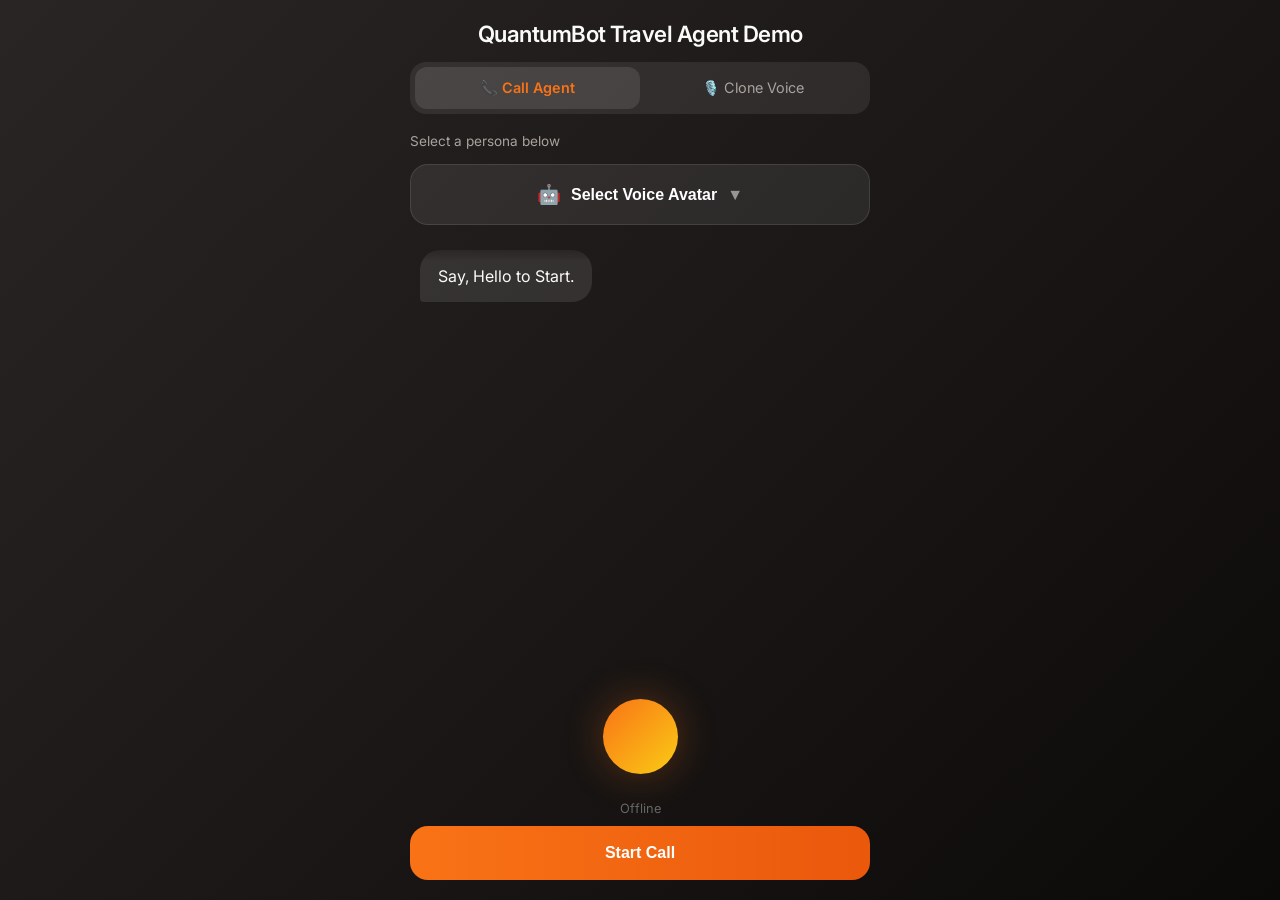
<file: frontend/index.html>
<!DOCTYPE html>
<html lang="en">
  <head>
    <meta charset="UTF-8" />
    <meta name="viewport" content="width=device-width, initial-scale=1.0" />
    <title>QuantumBot | AI Voice POC</title>
    <link
      href="https://fonts.googleapis.com/css2?family=Inter:wght@300;400;600&display=swap"
      rel="stylesheet"
    />
    <link href="assets/css/style.css" rel="stylesheet" />
  </head>
  <body>
    <div class="main-layout">
      <header>
        <h1>QuantumBot Travel Agent Demo</h1>
      </header>

      <div class="tabs">
        <div class="tab active" onclick="switchView('call')">📞 Call Agent</div>
        <div class="tab" onclick="switchView('clone')">🎙️ Clone Voice</div>
      </div>

      <div class="subtitle">Select a persona below</div>
      <div id="view-call" class="view active">
        <button
          onclick="openModal()"
          class="btn"
          style="
            margin-bottom: 15px;
            display: flex;
            align-items: center;
            justify-content: center;
            gap: 10px;
          "
        >
          <span id="currentAvatar" style="font-size: 1.2rem">🤖</span>
          <span id="currentVoiceName">Select Voice Avatar</span>
          <span style="opacity: 0.5">▼</span>
        </button>

        <div class="chat-container" id="chat-container">
          <div class="message agent-msg">Say, Hello to Start.</div>
        </div>

        <div class="vis-wrapper" id="vis-wrapper">
          <div class="orb"></div>
        </div>

        <div
          style="
            margin-top: auto;
            display: flex;
            flex-direction: column;
            gap: 10px;
          "
        >
          <div
            id="status-msg"
            style="text-align: center; font-size: 0.8rem; color: #666"
          >
            Offline
          </div>
          <button id="startBtn" class="btn btn-primary">Start Call</button>
          <button
            id="stopBtn"
            class="btn"
            style="background: #ef4444; display: none"
          >
            End Call
          </button>
        </div>
      </div>

      <div id="view-clone" class="view">
        <div class="clone-box">
          <h3 class="clone-title">New Voice</h3>

          <label class="input-label">Voice Name</label>
          <input type="text" id="cloneName" placeholder="e.g. Sales Rep John" />

          <label class="input-label">Record Sample (Min 10s & Max 30s)</label>

          <button
            id="recordBtn"
            class="btn btn-record"
            onclick="toggleRecording()"
          >
            🔴 Tap to Record
          </button>

          <p id="recTimer" class="status-text" style="height: 15px"></p>

          <div id="previewContainer" style="display: none; margin-top: 10px">
            <label class="input-label" style="margin-top: 0">Preview:</label>
            <audio
              id="audioPreview"
              controls
              style="width: 100%; margin-bottom: 10px"
            ></audio>
          </div>

          <p class="divider">- OR -</p>

          <label class="input-label">Upload File</label>
          <input
            type="file"
            id="cloneFile"
            class="file-input"
            onchange="handleFileUpload(this)"
          />

          <button
            onclick="submitClone()"
            class="btn btn-primary"
            style="margin-top: 20px"
          >
            ⚡ Create & Select
          </button>
          <p id="cloneStatus" class="status-text"></p>
        </div>
      </div>
    </div>

    <div id="voiceModal" class="modal-overlay">
      <div class="modal-box">
        <h3 style="margin: 0 0 15px 0; color: white">Select Persona</h3>
        <div class="avatar-grid" id="avatarGrid">
          <p style="color: #666; font-size: 0.8rem">Loading voices...</p>
        </div>
        <button onclick="closeModal()" class="btn btn-primary">Done</button>
      </div>
    </div>
    <script src="assets/js/main.js"></script>
  </body>
</html>
</file>
<file: frontend/assets/css/style.css>
:root {
  --primary: #f97316;
  --bg-dark: #1c1917;
  --surface: rgba(255, 255, 255, 0.08);
  --neon-cyan: #06b6d4;
  --neon-pink: #ec4899;
  --neon-purple: #a855f7;
}

body {
  font-family: "Inter", sans-serif;
  background: linear-gradient(135deg, #292524 0%, #0c0a09 100%);
  color: #fafaf9;
  margin: 0;

  /* FIX 1: Use Dynamic Viewport Height */
  height: 100vh;
  height: 100dvh;

  display: flex;
  flex-direction: column;
  align-items: center;
  overflow: hidden;
  overscroll-behavior: none;
}

/* --- MAIN LAYOUT --- */
.main-layout {
  display: flex;
  flex-direction: column;
  width: 100%;
  max-width: 500px;
  height: 100%;

  /* FIX 2: Add Safe Area Padding for iPhone */
  padding: 20px;
  padding-bottom: calc(20px + env(safe-area-inset-bottom));

  box-sizing: border-box;
  gap: 15px;
  margin: 0 auto;
}

header {
  text-align: center;
  flex-shrink: 0;
}
h1 {
  margin: 0;
  font-weight: 600;
  font-size: 1.4rem;
  letter-spacing: -0.5px;
}
.subtitle {
  color: #a8a29e;
  font-size: 0.85rem;
  margin-top: 4px;
}

/* TABS */
.tabs {
  display: flex;
  background: var(--surface);
  padding: 5px;
  border-radius: 16px;
  flex-shrink: 0;
}
.tab {
  flex: 1;
  padding: 12px;
  text-align: center;
  cursor: pointer;
  border-radius: 12px;
  font-size: 0.9rem;
  color: #a8a29e;
  transition: 0.3s;
  -webkit-tap-highlight-color: transparent;
  user-select: none;
}
.tab.active {
  background: rgba(255, 255, 255, 0.1);
  color: var(--primary);
  font-weight: 600;
}

.view {
  display: none;
  flex-direction: column;
  flex: 1;
  overflow: hidden;
  position: relative;
}
.view.active {
  display: flex;
}

/* CHAT AREA */
.chat-container {
  flex-grow: 1;
  overflow-y: auto;
  padding: 10px;
  display: flex;
  flex-direction: column;
  gap: 12px;
  mask-image: linear-gradient(
    to bottom,
    transparent,
    black 5%,
    black 95%,
    transparent
  );
  -webkit-mask-image: linear-gradient(
    to bottom,
    transparent,
    black 5%,
    black 95%,
    transparent
  );
}
.message {
  max-width: 85%;
  padding: 14px 18px;
  border-radius: 20px;
  font-size: 1rem;
  line-height: 1.5;
}
.agent-msg {
  align-self: flex-start;
  background: rgba(255, 255, 255, 0.1);
  border-bottom-left-radius: 4px;
}
.user-msg {
  align-self: flex-end;
  background: rgba(249, 115, 22, 0.2);
  border: 1px solid rgba(249, 115, 22, 0.3);
  border-bottom-right-radius: 4px;
}
.system-msg {
  align-self: center;
  font-size: 0.75rem;
  color: #57534e;
  margin: 5px 0;
}

/* VISUALIZER */
.vis-wrapper {
  display: flex;
  justify-content: center;
  align-items: center;
  min-height: 130px;
  flex-shrink: 0;
}
.orb {
  width: 75px;
  height: 75px;
  border-radius: 50%;
  background: linear-gradient(135deg, var(--primary), #facc15);
  box-shadow: 0 0 40px rgba(249, 115, 22, 0.3);
  transition: 0.3s;
}
.vis-wrapper.speaking .orb {
  transform: scale(1.25);
  box-shadow: 0 0 70px rgba(249, 115, 22, 0.6);
}

/* --- CONTROLS (FIXED FOR SAFARI) --- */
.controls-wrapper {
  margin-top: auto;
  display: flex;
  flex-direction: column;
  gap: 12px;
  flex-shrink: 0;

  /* FIX 3: Force extra padding at bottom so buttons lift up */
  padding-bottom: 20px;
}
#status-msg {
  text-align: center;
  font-size: 0.8rem;
  color: #666;
}

.btn {
  width: 100%;
  padding: 18px;
  border-radius: 18px;
  border: none;
  cursor: pointer;
  font-size: 1rem;
  font-weight: 600;
  transition: 0.2s;
  background: var(--surface);
  color: white;
  border: 1px solid rgba(255, 255, 255, 0.1);
  -webkit-tap-highlight-color: transparent;
  touch-action: manipulation;
}
.btn-voice-trigger {
  margin-bottom: 15px;
  display: flex;
  align-items: center;
  justify-content: center;
  gap: 10px;
}
.btn-primary {
  background: linear-gradient(90deg, var(--primary), #ea580c);
  border: none;
}
.btn-danger {
  background: #ef4444;
}
.btn-record {
  background: #d97706;
  border: none;
}
.btn:active {
  transform: scale(0.97);
}

/* CLONE VIEW */
.clone-box {
  background: rgba(255, 255, 255, 0.03);
  padding: 25px;
  border-radius: 20px;
  flex: 1;
  display: flex;
  flex-direction: column;
  overflow-y: auto;
  /* Fix for scrolling behind bottom bar */
  padding-bottom: calc(20px + env(safe-area-inset-bottom));
}
.clone-title {
  margin-top: 0;
  text-align: center;
  color: var(--primary);
}
.input-label {
  font-size: 0.85rem;
  color: #aaa;
  margin-top: 15px;
  display: block;
  margin-bottom: 8px;
}
.divider {
  text-align: center;
  margin: 20px 0;
  opacity: 0.5;
  font-size: 0.8rem;
}
.status-text {
  text-align: center;
  font-size: 0.85rem;
  color: #a8a29e;
  margin-top: 5px;
  transition: all 0.3s ease;
}

input[type="text"] {
  width: 100%;
  background: rgba(0, 0, 0, 0.3);
  border: 1px solid #444;
  color: white;
  padding: 16px;
  border-radius: 14px;
  box-sizing: border-box;
  font-size: 16px;
}
.file-input {
  width: 100%;
  font-size: 0.95rem;
  padding: 10px 0;
}

/* MODAL */
.modal-overlay {
  position: fixed;
  top: 0;
  left: 0;
  width: 100%;
  height: 100%;
  background: rgba(0, 0, 0, 0.85);
  backdrop-filter: blur(10px);
  display: none;
  justify-content: center;
  align-items: center;
  z-index: 1000;
  opacity: 0;
  transition: opacity 0.3s ease;
}
.modal-overlay.open {
  display: flex;
  opacity: 1;
}
.modal-box {
  background: #1c1917;
  border: 1px solid rgba(255, 255, 255, 0.1);
  padding: 30px;
  border-radius: 32px;
  width: 90%;
  max-width: 400px;
  text-align: center;
  transform: scale(0.95);
  transition: transform 0.3s ease;
  max-height: 85vh;
  display: flex;
  flex-direction: column;
}
.modal-overlay.open .modal-box {
  transform: scale(1);
}
.modal-title {
  margin: 0 0 20px 0;
  color: white;
  flex-shrink: 0;
  font-size: 1.2rem;
}

.avatar-grid {
  display: flex;
  flex-wrap: wrap;
  justify-content: center;
  gap: 20px;
  margin: 10px 0;
  overflow-y: auto;
  padding: 10px;
}

/* AVATAR ITEMS */
.voice-option {
  width: 85px;
  height: 85px;
  border-radius: 24px;
  background: #292524;
  border: 2px solid #444;
  display: flex;
  flex-direction: column;
  align-items: center;
  justify-content: center;
  cursor: pointer;
  transition: 0.2s;
  position: relative;
  -webkit-tap-highlight-color: transparent;
}
.voice-option .emoji {
  font-size: 28px;
  filter: grayscale(1);
  transition: 0.3s;
  margin-bottom: 5px;
}
.voice-option .label {
  font-size: 10px;
  color: #a8a29e;
  font-weight: 600;
  max-width: 75px;
  white-space: nowrap;
  overflow: hidden;
  text-overflow: ellipsis;
  text-transform: capitalize;
}

.voice-option.selected {
  transform: translateY(-3px);
  border-color: white !important;
}
.voice-option.selected .emoji {
  filter: grayscale(0);
  transform: scale(1.15);
}
.voice-option.selected .label {
  color: white;
}

.voice-option.cyan {
  border-color: var(--neon-cyan);
}
.voice-option.pink {
  border-color: var(--neon-pink);
}
.voice-option.purple {
  border-color: var(--neon-purple);
}

.voice-option.cyan.selected {
  background: rgba(6, 182, 212, 0.2);
  box-shadow: 0 4px 20px rgba(6, 182, 212, 0.4);
}
.voice-option.pink.selected {
  background: rgba(236, 72, 153, 0.2);
  box-shadow: 0 4px 20px rgba(236, 72, 153, 0.4);
}
.voice-option.purple.selected {
  background: rgba(168, 85, 247, 0.2);
  box-shadow: 0 4px 20px rgba(168, 85, 247, 0.4);
}

/* Custom Audio Player Styling (Webkit Browsers) */
audio {
  filter: invert(100%) hue-rotate(180deg); /* Makes standard player darkish */
  border-radius: 8px;
  opacity: 0.9;
}

/* Recording Pulse Animation */
.recording-pulse {
  background-color: #ef4444 !important; /* Red */
  animation: pulseRed 1.5s infinite;
}

@keyframes pulseRed {
  0% {
    transform: scale(1);
    box-shadow: 0 0 0 0 rgba(239, 68, 68, 0.7);
  }
  70% {
    transform: scale(1);
    box-shadow: 0 0 0 10px rgba(239, 68, 68, 0);
  }
  100% {
    transform: scale(1);
    box-shadow: 0 0 0 0 rgba(239, 68, 68, 0);
  }
}

/* TABLET & DESKTOP ADJUSTMENTS */
@media (min-width: 600px) and (max-width: 1024px) {
  .main-layout {
    max-width: 650px;
    padding: 40px;
    gap: 25px;
  }
  h1 {
    font-size: 1.8rem;
  }
  .orb {
    width: 90px;
    height: 90px;
  }
  .vis-wrapper {
    min-height: 180px;
  }
  .message {
    font-size: 1.1rem;
    padding: 16px 22px;
  }
  .btn {
    font-size: 1.1rem;
    padding: 20px;
  }
  .avatar-grid {
    gap: 25px;
  }
  .voice-option {
    width: 100px;
    height: 100px;
  }
  .voice-option .emoji {
    font-size: 36px;
  }
  .voice-option .label {
    font-size: 12px;
    max-width: 85px;
  }
}

@media (max-width: 380px) {
  .main-layout {
    padding: 15px;
    padding-bottom: calc(15px + env(safe-area-inset-bottom));
  }
  h1 {
    font-size: 1.2rem;
  }
  .orb {
    width: 60px;
    height: 60px;
  }
  .vis-wrapper {
    min-height: 100px;
  }
  .avatar-grid {
    gap: 10px;
  }
  .voice-option {
    width: 70px;
    height: 70px;
  }
}
</file>
